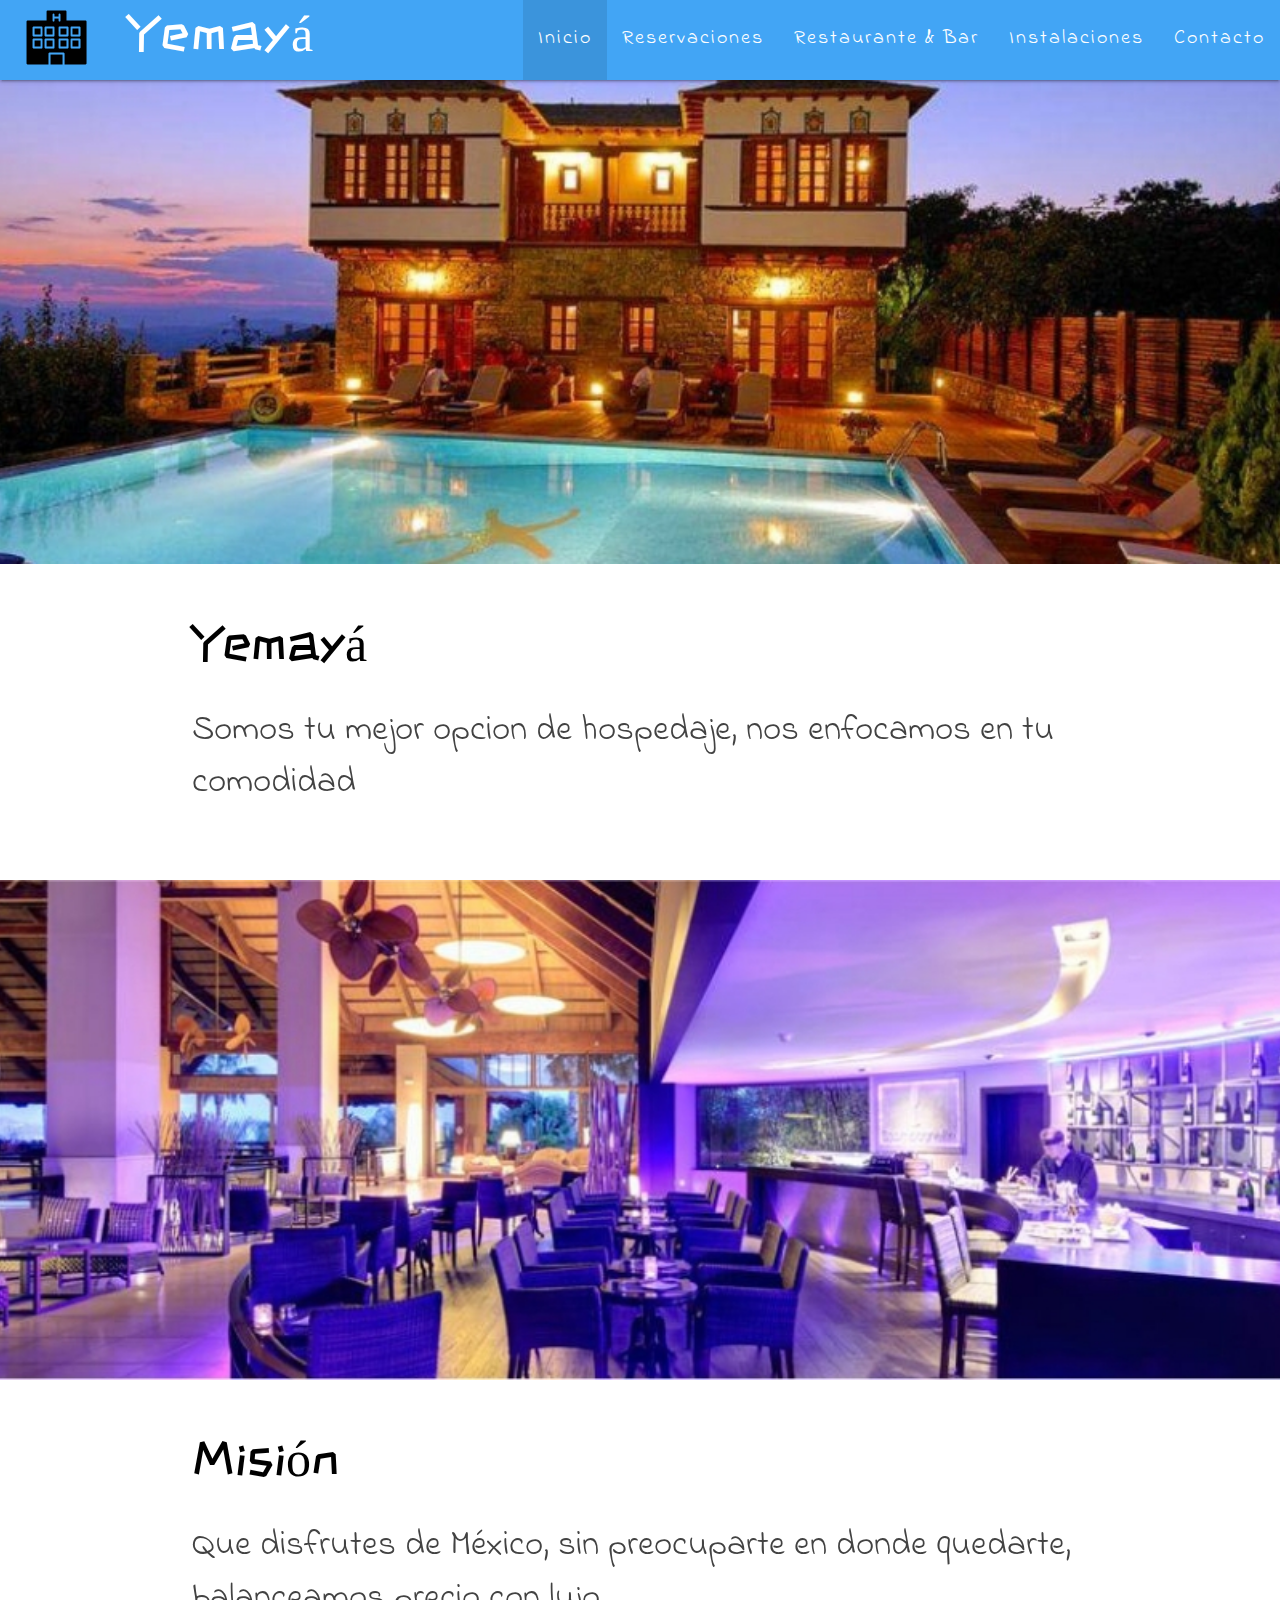
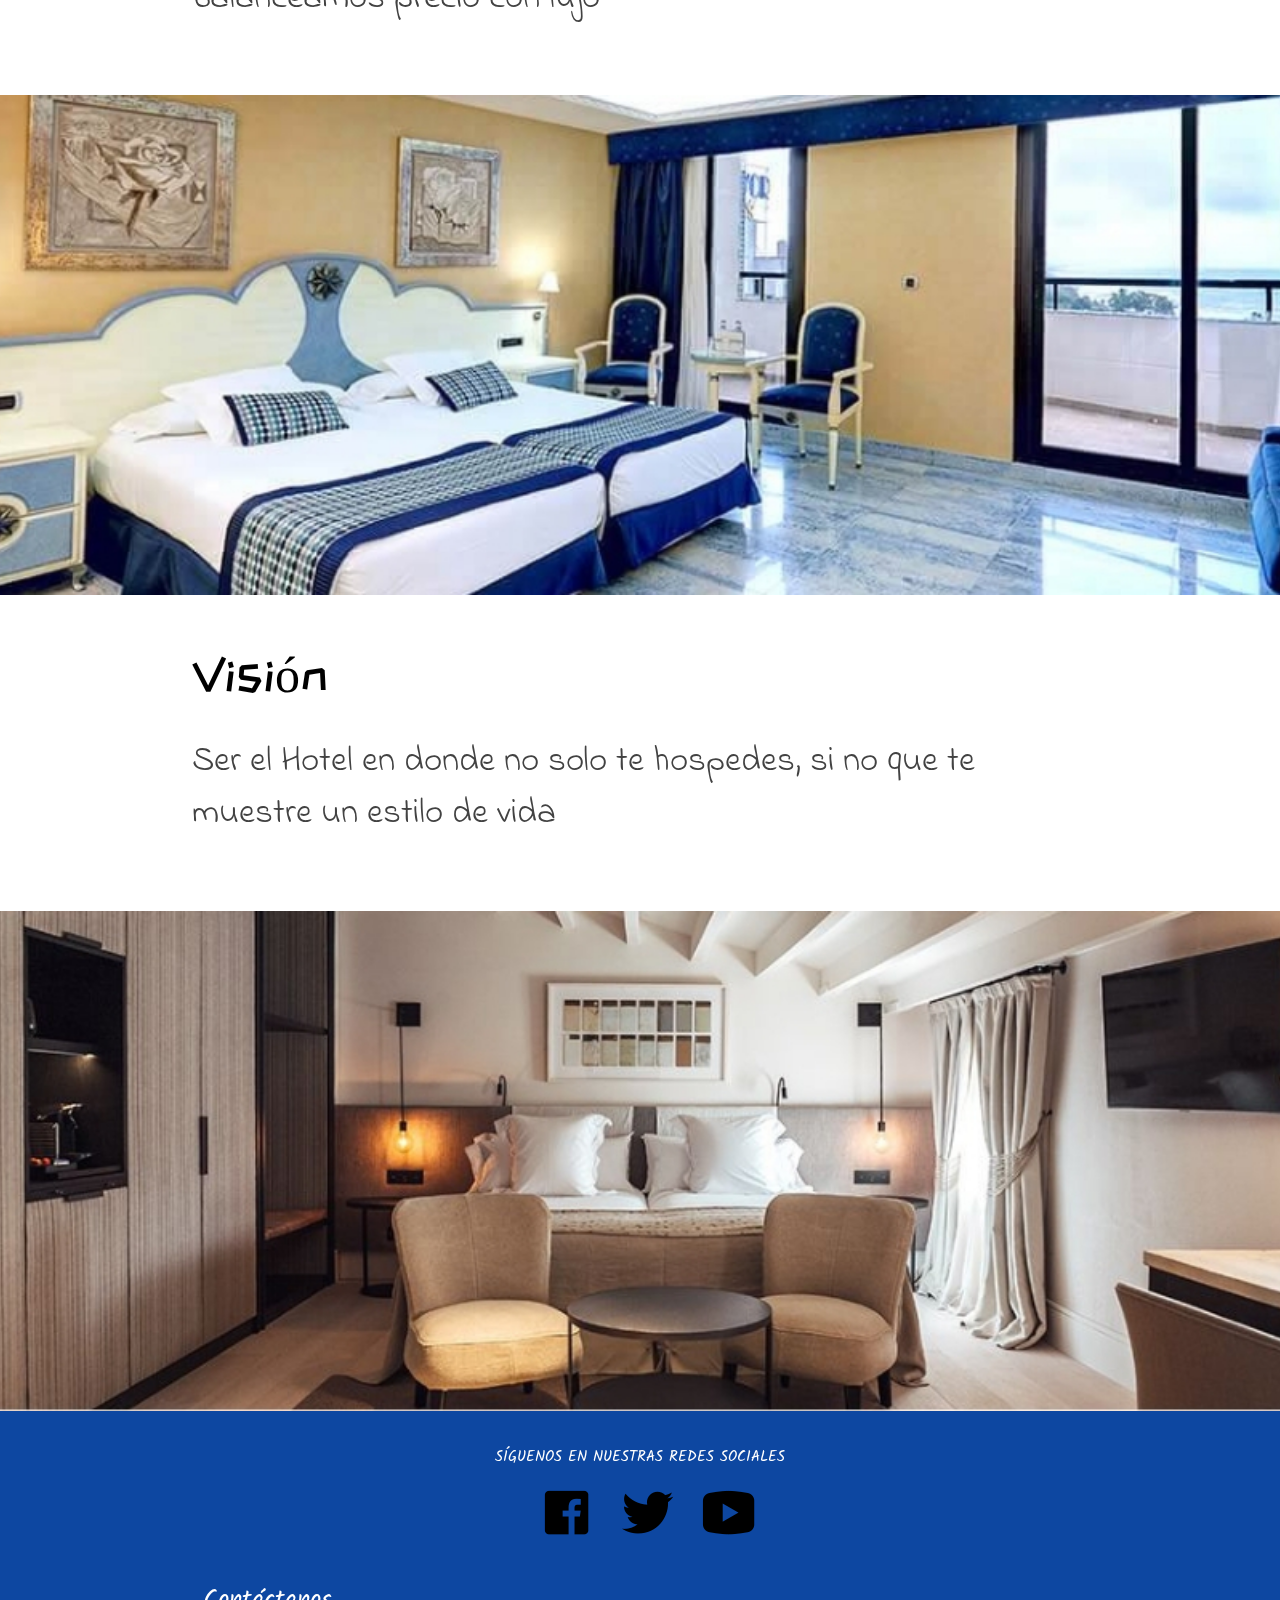
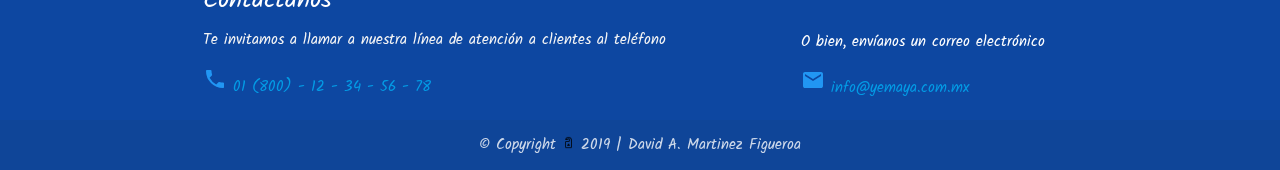
<file: index.html>
<!DOCTYPE html>
<html lang="es">
<head>
	<meta charset="UTF-8">
	<meta name="description" content="Yemayá no es solo un hotel, es la experiencia de visitar México y sus Mágicas calles, con la certeza de regresar a un lugar que puede ser llamado tu hogar, sientete como en casa, el equipo de Yemayá estamos para servirte">
	<title>Yemayá - Hotel - México - Vacaciones</title>
	<!-- Ponemos el icono -->
	<link rel="shortcut icon" type="img/ico" href="img/icons8-hotel-upgrade-512.png">
	<!--Import Google Icon Font-->
	<link href="https://fonts.googleapis.com/icon?family=Material+Icons" rel="stylesheet">
	<!--Import materialize.css-->
	<link type="text/css" rel="stylesheet" href="css/materialize.min.css"  media="screen,projection"/>
	<!--Let browser know website is optimized for mobile-->
	<meta name="viewport" content="width=device-width, initial-scale=1.0"/>
	<!-- Nuestras Fuentes: -->
	<link href="https://fonts.googleapis.com/css?family=Indie+Flower|Kalam|ZCOOL+KuaiLe" rel="stylesheet">
	<!-- Nuestros CSS: -->
	<link rel="stylesheet" href="css/style.css">
</head>
<body>

	<!--Barra de Navegacion-->
	<div class="navbar-fixed">
		<nav>
			<div class="nav-wrapper blue lighten-1">
				<a href="#!" class="brand-logo"><img class="logo_img" src="img/logo.png" alt="Logo"></a><span id="yemaya">Yemayá</span>
				<a href="#" data-target="mobile-demo" class="sidenav-trigger"><i class="material-icons">menu</i></a>
				<ul id="nav-mobile" class="right hide-on-med-and-down">
					<li class="active"><a href="index.html">Inicio</a></li>
					<li><a href="res.html">Reservaciones</a></li>
					<li><a href="bar.html">Restaurante & Bar</a></li>
					<li><a href="ins.html">Instalaciones</a></li>
					<li><a href="cont.html">Contacto</a></li>
				</ul>
			</div>
		</nav>
	</div>
	
	<!--Barra de Navegacion para moviles-->
	<ul class="sidenav" id="mobile-demo">
		<li><a href="index.html">Inicio</a></li>
		<li><a href="res.html">Reservaciones</a></li>
		<li><a href="bar.html">Restaurante & Bar</a></li>
		<li><a href="ins.html">Instalaciones</a></li>
		<li><a href="cont.html">Contacto</a></li>
	</ul>


	
	<main>
		<div class="parallax-container">
			<div class="parallax"><img src="img/hoteles_1.jpg"></div>
		</div>
		<div class="section white">
			<div class="row container">
				<h2 class="header kua">Yemayá</h2>
				<p class="grey-text text-darken-3 lighten-3 indie">Somos tu mejor opcion de hospedaje, nos enfocamos en tu comodidad</p>
			</div>
		</div>
		<div class="parallax-container">
			<div class="parallax"><img src="img/hoteles_2.jpg"></div>
		</div>
		<div class="section white">
			<div class="row container">
				<h2 class="header kua">Misión</h2>
				<p class="grey-text text-darken-3 lighten-3 indie">Que disfrutes de México, sin preocuparte en donde quedarte, balanceamos precio con lujo</p>
			</div>
		</div>
		<div class="parallax-container">
			<div class="parallax"><img src="img/hoteles_3.jpg"></div>
		</div>
		<div class="section white">
			<div class="row container">
				<h2 class="header kua">Visión</h2>
				<p class="grey-text text-darken-3 lighten-3 indie">Ser el Hotel en donde no solo te hospedes, si no que te muestre un estilo de vida </p>
			</div>
		</div>
		<div class="parallax-container">
			<div class="parallax"><img src="img/hoteles_4.jpg"></div>
		</div>


	</main>

	<!--Inicio del Footer-->
	<footer class="page-footer blue darken-4">
		<div class="container">
			<!-- Agregamos redes sociales -->
			<div class="row">
				<div class="col s12">
					<center><p>SÍGUENOS EN NUESTRAS REDES SOCIALES</p></center>
				</div>
				<!-- Ponemos imagenes centradas con link y target-->
				<div class="col s12">
					<center>
						<a href="http://facebook.com" target="_blank"><img class="foo_img" src="img/icons8-facebook-60.png" alt="Facebook"></a>
						<a href="http://twitter.com" target="_blank"><img class="foo_img" src="img/icons8-twitter-60.png" alt="Twitter"></a>
						<a href="http://youtube.com" target="_blank"><img class="foo_img" src="img/icons8-play-button-60.png" alt="YouTube"></a>
					</center>								
				</div>
			</div>
			<!-- Agregamos medios de contacto --> <!-- Agrego id:"contactos" solo para posicionamiento del botón flotante -->
			<div class="row" id="contactos">
				<!-- Teléfono (pongo clase blue-text al icono) ... Ponemos etiqueta <a> con href especial-->
					<div class="col l8 s12">
						<h5 class="white-text">Contáctanos</h5>
						<p class="grey-text text-lighten-4">Te invitamos a llamar a nuestra línea de atención a clientes al teléfono</p>
						<i class="material-icons blue-text">phone</i><a class="contacto" href="tel:01(800) 12345678"> 01 (800) - 12 - 34 - 56 - 78</a>
					</div>
					<!-- Correo (pongo clase blue-text al icono) ... Ponemos etiqueta <a> con href especial-->
						<div class="col l4 s12">
							<br><br>
							<p>O bien, envíanos un correo electrónico</p>
							<i class="material-icons blue-text">email</i> <a href="mailto:damf@ciencias.unam.mx" class="contacto">info@yemaya.com.mx</a>
						</div>
					</div>
				</div>
				<div class="footer-copyright">
					<div class="container">
						<!-- Insertamos LOGO en el FOOTER -->
						<center>© Copyright <img src="img/icons8-hotel-upgrade-512.png" alt="logo" height="13"> 2019 | David A. Martinez Figueroa</center>
					</div>
				</div>
			</footer>



		</body>


		<script type="text/javascript" src="js/jquery-3.3.1.min.js"></script> 
		<script type="text/javascript" src="js/materialize.min.js"></script>
		<script type="text/javascript" src="js/app.js"></script>
		<!-- Google Analytics -->
		<script>
			(function(i,s,o,g,r,a,m){i['GoogleAnalyticsObject']=r;i[r]=i[r]||function(){
				(i[r].q=i[r].q||[]).push(arguments)},i[r].l=1*new Date();a=s.createElement(o),
				m=s.getElementsByTagName(o)[0];a.async=1;a.src=g;m.parentNode.insertBefore(a,m)
			})(window,document,'script','https://www.google-analytics.com/analytics.js','ga');

			ga('create', 'UA-XXXXX-Y', 'auto');
			ga('send', 'pageview');
		</script>
		<!-- End Google Analytics -->

		</html>
</file>
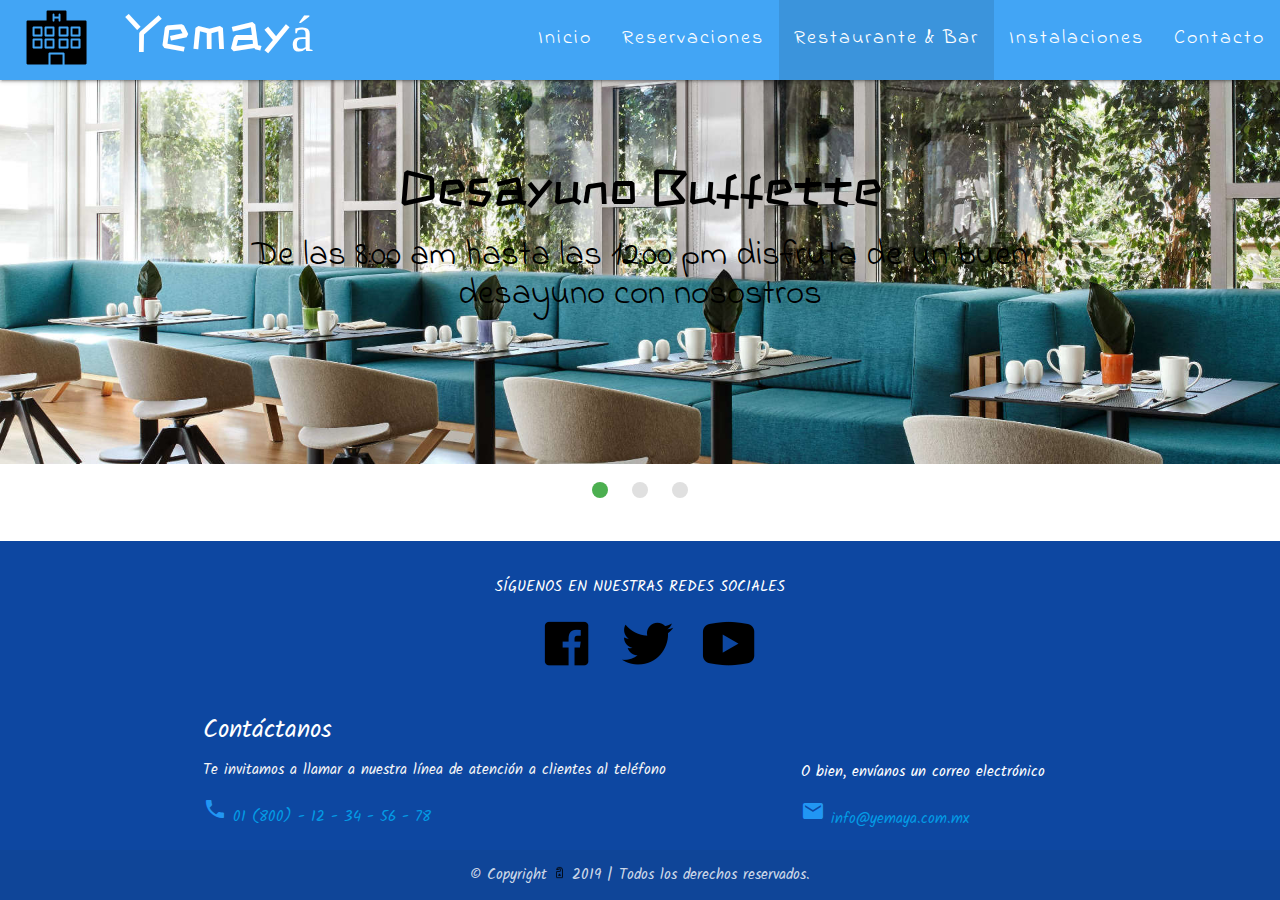
<file: bar.html>
<!DOCTYPE html>
<html lang="es">
<head>
	<meta charset="UTF-8">
	
	<title>Yemayá - Hotel - México - Vacaciones</title>
	<!-- Ponemos el icono -->
	<link rel="shortcut icon" type="img/ico" href="img/icons8-hotel-upgrade-512.png">
	<!--Import Google Icon Font-->
	<link href="https://fonts.googleapis.com/icon?family=Material+Icons" rel="stylesheet">
	<!--Import materialize.css-->
	<link type="text/css" rel="stylesheet" href="css/materialize.min.css"  media="screen,projection"/>
	<!--Let browser know website is optimized for mobile-->
	<meta name="viewport" content="width=device-width, initial-scale=1.0"/>
	<!-- Nuestras Fuentes: -->
	<link href="https://fonts.googleapis.com/css?family=Indie+Flower|Kalam|ZCOOL+KuaiLe" rel="stylesheet">
	<!-- Nuestros CSS: -->
	<link rel="stylesheet" href="css/style.css">
</head>
<body>

	<!--Barra de Navegacion-->
	<div class="navbar-fixed">
		<nav>
			<div class="nav-wrapper blue lighten-1">
				<a href="#!" class="brand-logo"><img class="logo_img" src="img/logo.png" alt="Logo"></a><span id="yemaya">Yemayá</span>
				<a href="#" data-target="mobile-demo" class="sidenav-trigger"><i class="material-icons">menu</i></a>
				<ul id="nav-mobile" class="right hide-on-med-and-down">
					<li><a href="index.html">Inicio</a></li>
					<li><a href="res.html">Reservaciones</a></li>
					<li class="active"><a href="bar.html">Restaurante & Bar</a></li>
					<li><a href="ins.html">Instalaciones</a></li>
					<li><a href="cont.html">Contacto</a></li>
				</ul>
			</div>
		</nav>
	</div>
	
	<!--Barra de Navegacion para moviles-->
	<ul class="sidenav" id="mobile-demo">
		<li><a href="index.html">Inicio</a></li>
		<li><a href="res.html">Reservaciones</a></li>
		<li><a href="bar.html">Restaurante & Bar</a></li>
		<li><a href="ins.html">Instalaciones</a></li>
		<li><a href="cont.html">Contacto</a></li>
	</ul>


	
	<main>

		<div class="slider">
			<ul class="slides">
				<li>
					<img src="img/hoteles_10.jpg" alt="Promociones"> <!-- 1)Promociones -->
					<div class="caption center-align">
						<h2 class="kua">Desayuno Buffette</h2 >
						<h4 class="indie">De las 8:00 am hasta las 12:00 pm disfruta de un buen desayuno con nosostros</h4>
					</div>
				</li>
				<li>
					<img src="img/hoteles_11.jpg" alt="bar"> <!-- 2) Ropa -->
					<div class="caption right-align">
						<h2 class="kua">Cocteleria y Bar</h2>
						<h4 class="indie">Barra Libre de las 11:00 pm hasta las 1:00 am</h4>
					</div>
				</li>
				<li>
					<img src="img/hoteles_12.jpg" alt="restaurante"> <!-- 3) Verduras -->
					<div class="caption left-align">
						<h2 class="kua">Barra de Postres</h2>
						<h4 class="indie">Disfruta de nuestra fina reposrteria todos los días</h4>
					</div>
				</li>
			</ul>
		</div>
	</main>

	<!--Inicio del Footer-->
	<footer class="page-footer blue darken-4">
		<div class="container">
			<!-- Agregamos redes sociales -->
			<div class="row">
				<div class="col s12">
					<center><p>SÍGUENOS EN NUESTRAS REDES SOCIALES</p></center>
				</div>
				<!-- Ponemos imagenes centradas con link y target-->
				<div class="col s12">
					<center>
						<a href="http://facebook.com" target="_blank"><img class="foo_img" src="img/icons8-facebook-60.png" alt="Facebook"></a>
						<a href="http://twitter.com" target="_blank"><img class="foo_img" src="img/icons8-twitter-60.png" alt="Twitter"></a>
						<a href="http://youtube.com" target="_blank"><img class="foo_img" src="img/icons8-play-button-60.png" alt="YouTube"></a>
					</center>								
				</div>
			</div>
			<!-- Agregamos medios de contacto --> <!-- Agrego id:"contactos" solo para posicionamiento del botón flotante -->
			<div class="row" id="contactos">
				<!-- Teléfono (pongo clase blue-text al icono) ... Ponemos etiqueta <a> con href especial-->
					<div class="col l8 s12">
						<h5 class="white-text">Contáctanos</h5>
						<p class="grey-text text-lighten-4">Te invitamos a llamar a nuestra línea de atención a clientes al teléfono</p>
						<i class="material-icons blue-text">phone</i><a class="contacto" href="tel:01(800) 12345678"> 01 (800) - 12 - 34 - 56 - 78</a>
					</div>
					<!-- Correo (pongo clase blue-text al icono) ... Ponemos etiqueta <a> con href especial-->
						<div class="col l4 s12">
							<br><br>
							<p>O bien, envíanos un correo electrónico</p>
							<i class="material-icons blue-text">email</i> <a href="mailto:damf@ciencias.unam.mx" class="contacto">info@yemaya.com.mx</a>
						</div>
					</div>
				</div>
				<div class="footer-copyright">
					<div class="container">
						<!-- Insertamos LOGO en el FOOTER -->
						<center>© Copyright <img src="img/icons8-hotel-upgrade-512.png" alt="logo" height="13"> 2019 | Todos los derechos reservados.</center>
					</div>
				</div>
			</footer>



		</body>


		<script type="text/javascript" src="js/jquery-3.3.1.min.js"></script> 
		<script type="text/javascript" src="js/materialize.min.js"></script>
		<script type="text/javascript" src="js/app.js"></script>
		

		</html>
</file>
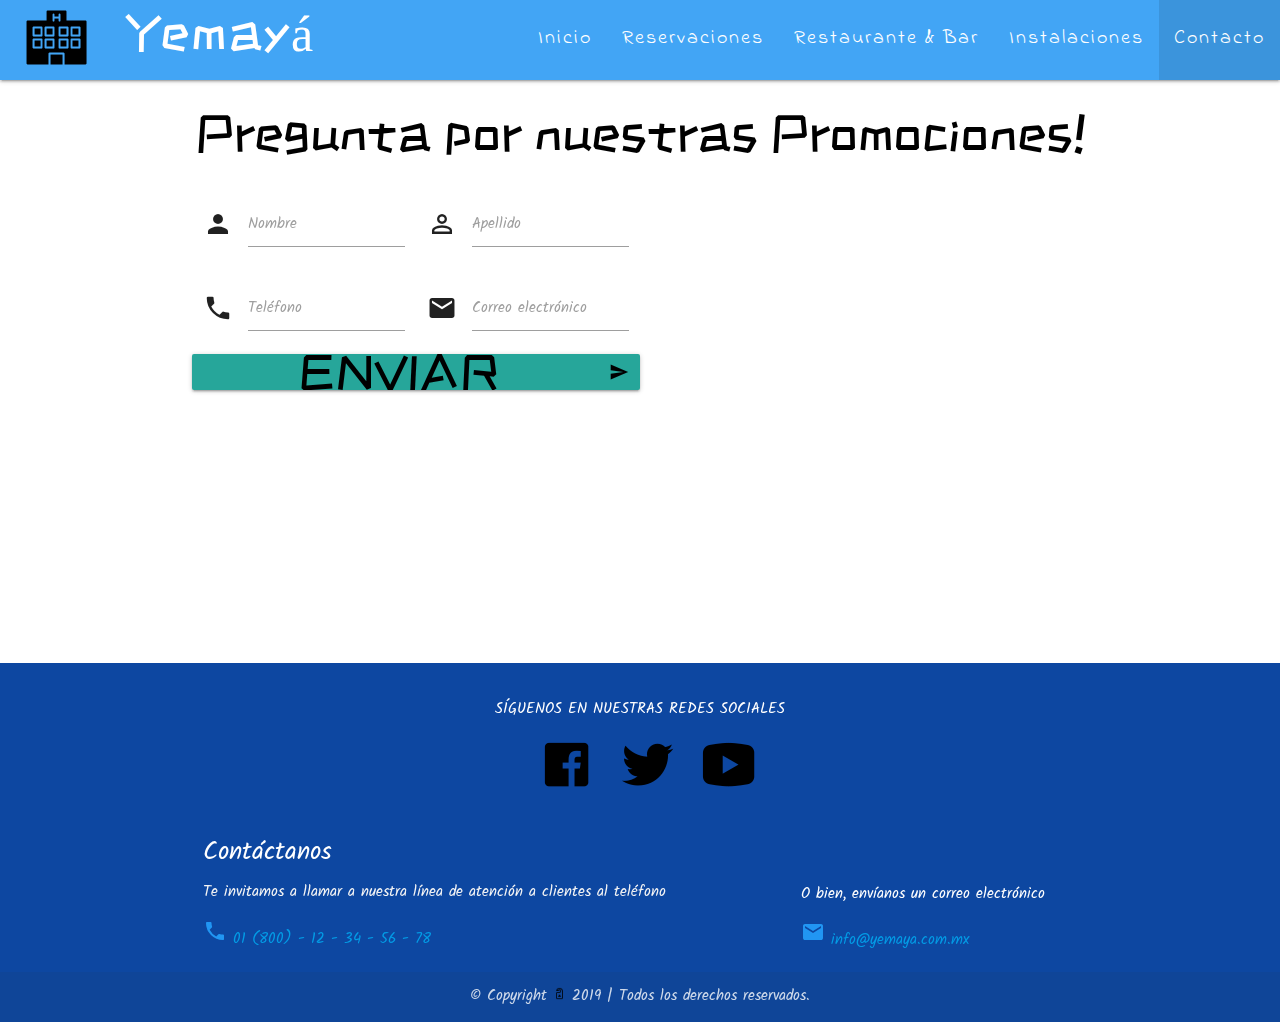
<file: cont.html>
<!DOCTYPE html>
<html lang="es">
<head>
	<meta charset="UTF-8">
	
	<title>Yemayá - Hotel - México - Vacaciones</title>
	<!-- Ponemos el icono -->
	<link rel="shortcut icon" type="img/ico" href="img/icons8-hotel-upgrade-512.png">
	<!--Import Google Icon Font-->
	<link href="https://fonts.googleapis.com/icon?family=Material+Icons" rel="stylesheet">
	<!--Import materialize.css-->
	<link type="text/css" rel="stylesheet" href="css/materialize.min.css"  media="screen,projection"/>
	<!--Let browser know website is optimized for mobile-->
	<meta name="viewport" content="width=device-width, initial-scale=1.0"/>
	<!-- Nuestras Fuentes: -->
	<link href="https://fonts.googleapis.com/css?family=Indie+Flower|Kalam|ZCOOL+KuaiLe" rel="stylesheet">
	<!-- Nuestros CSS: -->
	<link rel="stylesheet" href="css/style.css">
</head>
<body>

	<!--Barra de Navegacion-->
	<div class="navbar-fixed">
		<nav>
			<div class="nav-wrapper blue lighten-1">
				<a href="#!" class="brand-logo"><img class="logo_img" src="img/logo.png" alt="Logo"></a><span id="yemaya">Yemayá</span>
				<a href="#" data-target="mobile-demo" class="sidenav-trigger"><i class="material-icons">menu</i></a>
				<ul id="nav-mobile" class="right hide-on-med-and-down">
					<li><a href="index.html">Inicio</a></li>
					<li><a href="res.html">Reservaciones</a></li>
					<li><a href="bar.html">Restaurante & Bar</a></li>
					<li><a href="ins.html">Instalaciones</a></li>
					<li class="active"><a href="cont.html">Contacto</a></li>
				</ul>
			</div>
		</nav>
	</div>
	
	<!--Barra de Navegacion para moviles-->
	<ul class="sidenav" id="mobile-demo">
		<li><a href="index.html">Inicio</a></li>
		<li><a href="res.html">Reservaciones</a></li>
		<li><a href="bar.html">Restaurante & Bar</a></li>
		<li><a href="ins.html">Instalaciones</a></li>
		<li><a href="cont.html">Contacto</a></li>
	</ul>


	
	<main>
		<div class="container">

			<h1 class="center-align kua">Pregunta por nuestras Promociones!</h1>

			<div class="row">

				<!-- Inicia FORMULARIO: Icon Prefixes -->
				<form class="col s12 l6">

					<div class="row">

						<!-- Input NOMBRE (cambiar INPUT TYPE)-->
						<div class="input-field col s12 l6">
							<i class="material-icons prefix">person</i>
							<input id="nombre" type="text" class="validate">
							<label for="nombre" class="kalam">Nombre</label>
						</div>

						<!-- Input APELLIDO (cambiar INPUT TYPE) -->
						<div class="input-field col s12 l6">
							<i class="material-icons prefix">person_outline</i>
							<input id="apellido" type="text" class="validate">
							<label for="apellido" class="kalam">Apellido</label>
						</div>

						<!-- Input TELÉFONO (cambiar INPUT TYPE) -->
						<div class="input-field col s12 l6">
							<i class="material-icons prefix">phone</i>
							<input id="telefono" type="tel" class="validate">
							<label for="telefono" class="kalam">Teléfono</label>
						</div>

						<!-- Input CORREO (cambiar INPUT TYPE) -->
						<div class="input-field col s12 l6">
							<i class="material-icons prefix">email</i>
							<input id="correo" type="email" class="validate">
							<label for="correo" class="kalam">Correo electrónico</label>
						</div>

						

						<!-- Submit BUTTON (poner clase COL)-->
						<button class="btn waves-effect waves-light col s12 kua" type="submit" name="action">Enviar
							<i class="material-icons right ">send</i>
						</button>

					</div>

				</form>
				<!-- Termina FORMULARIO -->

				<div class="col s12 l6">
					
					<!-- Inicia MAPA -->
					<iframe src="https://www.google.com/maps/embed?pb=!1m18!1m12!1m3!1d3762.4779671712026!2d-99.15586028561782!3d19.434948845642836!2m3!1f0!2f0!3f0!3m2!1i1024!2i768!4f13.1!3m3!1m2!1s0x85d1fd790def1329%3A0xf7900bcc980d1bec!2sHotel+Casa+Blanca!5e0!3m2!1ses!2smx!4v1549236263674" width="600" height="450" frameborder="0" style="border:0" allowfullscreen></iframe>
					<!-- Termina MAPA -->

				</div>

			</div>

		</div>
	</main>

	<!--Inicio del Footer-->
	<footer class="page-footer blue darken-4">
		<div class="container">
			<!-- Agregamos redes sociales -->
			<div class="row">
				<div class="col s12">
					<center><p>SÍGUENOS EN NUESTRAS REDES SOCIALES</p></center>
				</div>
				<!-- Ponemos imagenes centradas con link y target-->
				<div class="col s12">
					<center>
						<a href="http://facebook.com" target="_blank"><img class="foo_img" src="img/icons8-facebook-60.png" alt="Facebook"></a>
						<a href="http://twitter.com" target="_blank"><img class="foo_img" src="img/icons8-twitter-60.png" alt="Twitter"></a>
						<a href="http://youtube.com" target="_blank"><img class="foo_img" src="img/icons8-play-button-60.png" alt="YouTube"></a>
					</center>								
				</div>
			</div>
			<!-- Agregamos medios de contacto --> <!-- Agrego id:"contactos" solo para posicionamiento del botón flotante -->
			<div class="row" id="contactos">
				<!-- Teléfono (pongo clase blue-text al icono) ... Ponemos etiqueta <a> con href especial-->
					<div class="col l8 s12">
						<h5 class="white-text">Contáctanos</h5>
						<p class="grey-text text-lighten-4">Te invitamos a llamar a nuestra línea de atención a clientes al teléfono</p>
						<i class="material-icons blue-text">phone</i><a class="contacto" href="tel:01(800) 12345678"> 01 (800) - 12 - 34 - 56 - 78</a>
					</div>
					<!-- Correo (pongo clase blue-text al icono) ... Ponemos etiqueta <a> con href especial-->
						<div class="col l4 s12">
							<br><br>
							<p>O bien, envíanos un correo electrónico</p>
							<i class="material-icons blue-text">email</i> <a href="mailto:damf@ciencias.unam.mx" class="contacto">info@yemaya.com.mx</a>
						</div>
					</div>
				</div>
				<div class="footer-copyright">
					<div class="container">
						<!-- Insertamos LOGO en el FOOTER -->
						<center>© Copyright <img src="img/icons8-hotel-upgrade-512.png" alt="logo" height="13"> 2019 | Todos los derechos reservados.</center>
					</div>
				</div>
			</footer>



		</body>


		<script type="text/javascript" src="js/jquery-3.3.1.min.js"></script> 
		<script type="text/javascript" src="js/materialize.min.js"></script>
		<script type="text/javascript" src="js/app.js"></script>
		

		</html>
</file>
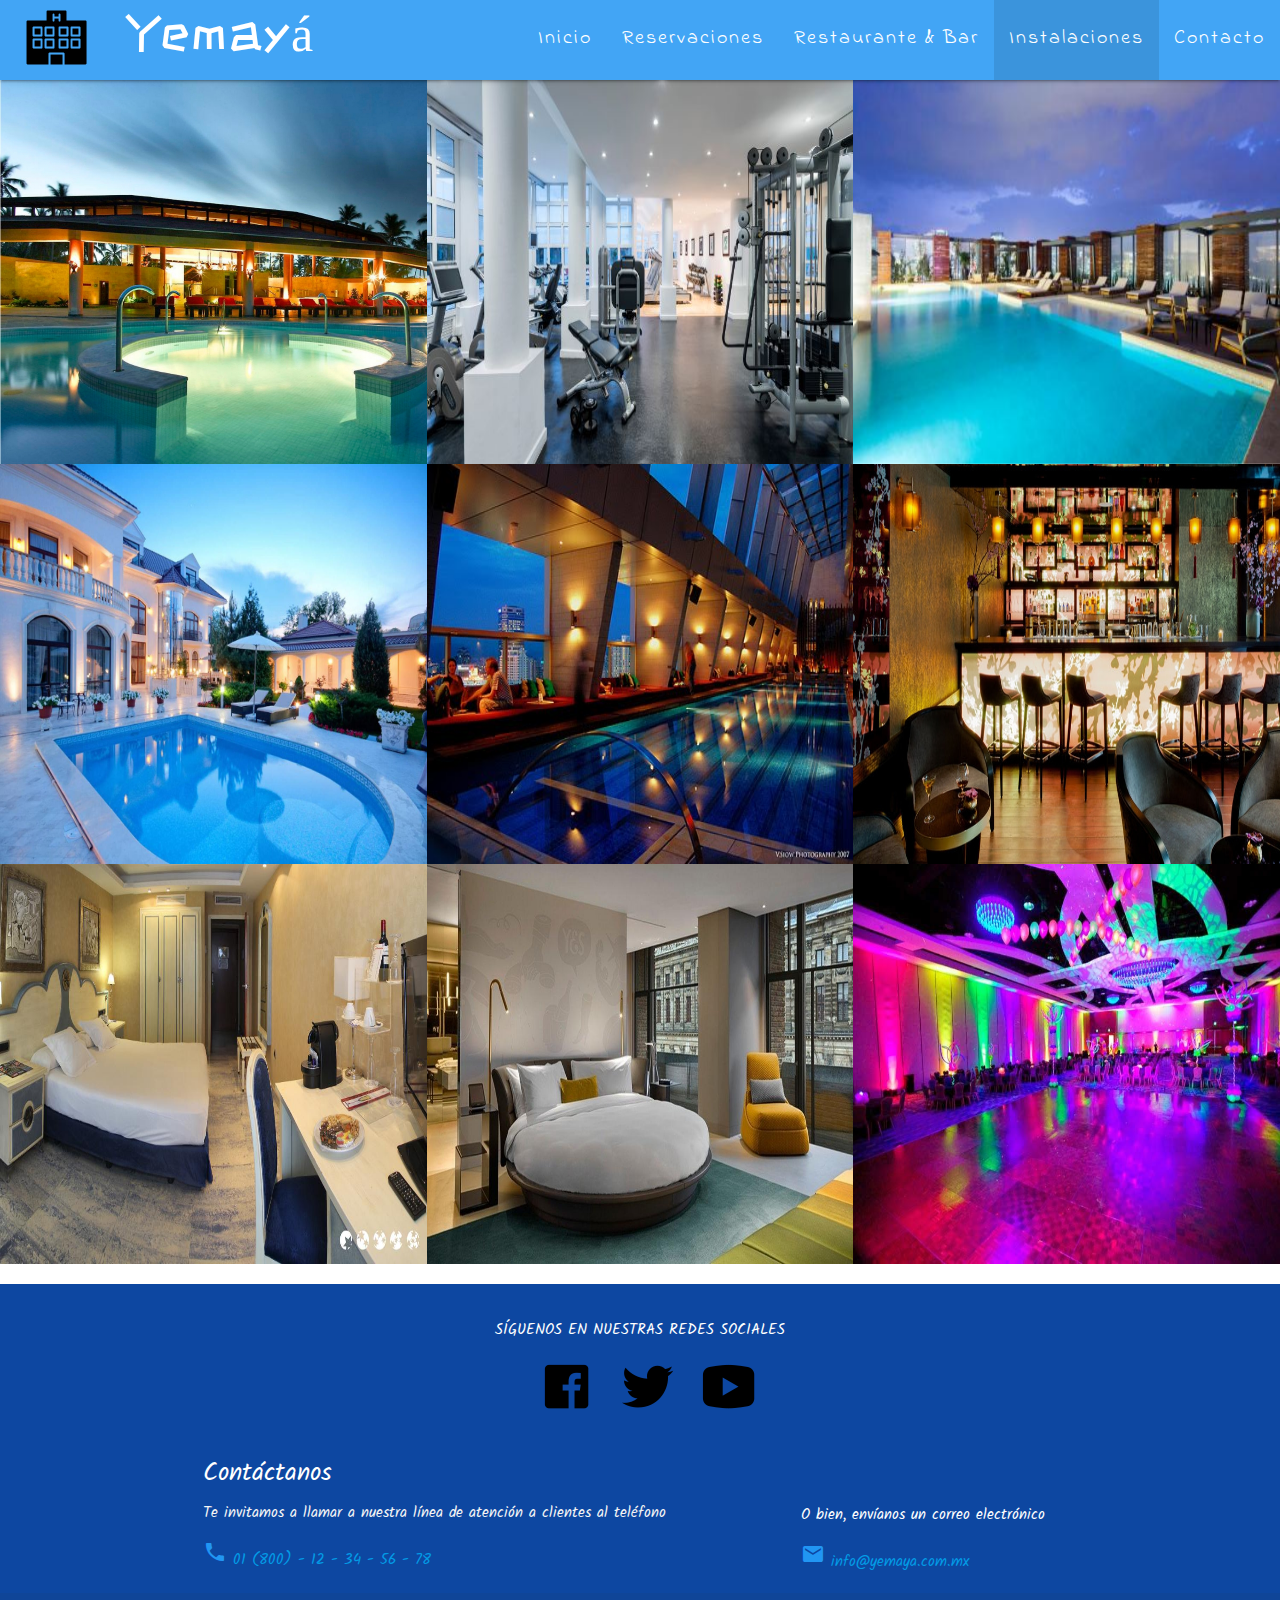
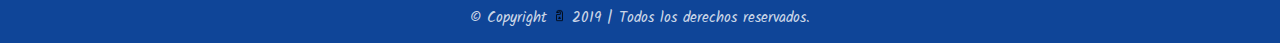
<file: ins.html>
<!DOCTYPE html>
<html lang="es">
<head>
	<meta charset="UTF-8">
	
	<title>Yemayá - Hotel - México - Vacaciones</title>
	<!-- Ponemos el icono -->
	<link rel="shortcut icon" type="img/ico" href="img/icons8-hotel-upgrade-512.png">
	<!--Import Google Icon Font-->
	<link href="https://fonts.googleapis.com/icon?family=Material+Icons" rel="stylesheet">
	<!--Import materialize.css-->
	<link type="text/css" rel="stylesheet" href="css/materialize.min.css"  media="screen,projection"/>
	<!--Let browser know website is optimized for mobile-->
	<meta name="viewport" content="width=device-width, initial-scale=1.0"/>
	<!-- Nuestras Fuentes: -->
	<link href="https://fonts.googleapis.com/css?family=Indie+Flower|Kalam|ZCOOL+KuaiLe" rel="stylesheet">
	<!-- Nuestros CSS: -->
	<link rel="stylesheet" href="css/style.css">
</head>
<body>

	<!--Barra de Navegacion-->
	<div class="navbar-fixed">
		<nav>
			<div class="nav-wrapper blue lighten-1">
				<a href="#!" class="brand-logo"><img class="logo_img" src="img/logo.png" alt="Logo"></a><span id="yemaya">Yemayá</span>
				<a href="#" data-target="mobile-demo" class="sidenav-trigger"><i class="material-icons">menu</i></a>
				<ul id="nav-mobile" class="right hide-on-med-and-down">
					<li><a href="index.html">Inicio</a></li>
					<li><a href="res.html">Reservaciones</a></li>
					<li><a href="bar.html">Restaurante & Bar</a></li>
					<li class="active"><a href="ins.html">Instalaciones</a></li>
					<li><a href="cont.html">Contacto</a></li>
				</ul>
			</div>
		</nav>
	</div>
	
	<!--Barra de Navegacion para moviles-->
	<ul class="sidenav" id="mobile-demo">
		<li><a href="index.html">Inicio</a></li>
		<li><a href="res.html">Reservaciones</a></li>
		<li><a href="bar.html">Restaurante & Bar</a></li>
		<li><a href="ins.html">Instalaciones</a></li>
		<li><a href="cont.html">Contacto</a></li>
	</ul>


	
	<main>
		<div class="row">
			<div class="col s12 m6 l4 mosaico">
				<img class="mosaico_img materialboxed" src="img/hotel.jpg" alt="Ella">
			</div>
			<div class="col s12 m6 l4 mosaico">
				<img class="mosaico_img materialboxed" src="img/ins_1.jpg" alt="Zapatos">
			</div>
			<div class="col s12 m6 l4 mosaico">
				<img class="mosaico_img materialboxed" src="img/ins_2.jpg" alt="Bebés y Niños">
			</div>
			<div class="col s12 m6 l4 mosaico">
				<img class="mosaico_img materialboxed" src="img/ins_3.jpg" alt="Deportes">
			</div>
			<div class="col s12 m6 l4 mosaico">
				<img class="mosaico_img materialboxed" src="img/ins_4.jpg" alt="Laptops">
			</div>
			<div class="col s12 m6 l4 mosaico">
				<img class="mosaico_img materialboxed" src="img/ins_5.jpg" alt="Relojes y Lentes">
			</div>
			<div class="col s12 m6 l4 mosaico">
				<img class="mosaico_img materialboxed" src="img/ins_6.jpg" alt="Deportes">
			</div>
			<div class="col s12 m6 l4 mosaico">
				<img class="mosaico_img materialboxed" src="img/ins_8.jpg" alt="Laptops">
			</div>
			<div class="col s12 m6 l4 mosaico">
				<img class="mosaico_img materialboxed" src="img/ins_7.jpg" alt="Relojes y Lentes">
			</div>
		</div>
	</main>

	<!--Inicio del Footer-->
	<footer class="page-footer blue darken-4">
		<div class="container">
			<!-- Agregamos redes sociales -->
			<div class="row">
				<div class="col s12">
					<center><p>SÍGUENOS EN NUESTRAS REDES SOCIALES</p></center>
				</div>
				<!-- Ponemos imagenes centradas con link y target-->
				<div class="col s12">
					<center>
						<a href="http://facebook.com" target="_blank"><img class="foo_img" src="img/icons8-facebook-60.png" alt="Facebook"></a>
						<a href="http://twitter.com" target="_blank"><img class="foo_img" src="img/icons8-twitter-60.png" alt="Twitter"></a>
						<a href="http://youtube.com" target="_blank"><img class="foo_img" src="img/icons8-play-button-60.png" alt="YouTube"></a>
					</center>								
				</div>
			</div>
			<!-- Agregamos medios de contacto --> <!-- Agrego id:"contactos" solo para posicionamiento del botón flotante -->
			<div class="row" id="contactos">
				<!-- Teléfono (pongo clase blue-text al icono) ... Ponemos etiqueta <a> con href especial-->
					<div class="col l8 s12">
						<h5 class="white-text">Contáctanos</h5>
						<p class="grey-text text-lighten-4">Te invitamos a llamar a nuestra línea de atención a clientes al teléfono</p>
						<i class="material-icons blue-text">phone</i><a class="contacto" href="tel:01(800) 12345678"> 01 (800) - 12 - 34 - 56 - 78</a>
					</div>
					<!-- Correo (pongo clase blue-text al icono) ... Ponemos etiqueta <a> con href especial-->
						<div class="col l4 s12">
							<br><br>
							<p>O bien, envíanos un correo electrónico</p>
							<i class="material-icons blue-text">email</i> <a href="mailto:damf@ciencias.unam.mx" class="contacto">info@yemaya.com.mx</a>
						</div>
					</div>
				</div>
				<div class="footer-copyright">
					<div class="container">
						<!-- Insertamos LOGO en el FOOTER -->
						<center>© Copyright <img src="img/icons8-hotel-upgrade-512.png" alt="logo" height="13"> 2019 | Todos los derechos reservados.</center>
					</div>
				</div>
			</footer>



		</body>


		<script type="text/javascript" src="js/jquery-3.3.1.min.js"></script> 
		<script type="text/javascript" src="js/materialize.min.js"></script>
		<script type="text/javascript" src="js/app.js"></script>
		

		</html>
</file>
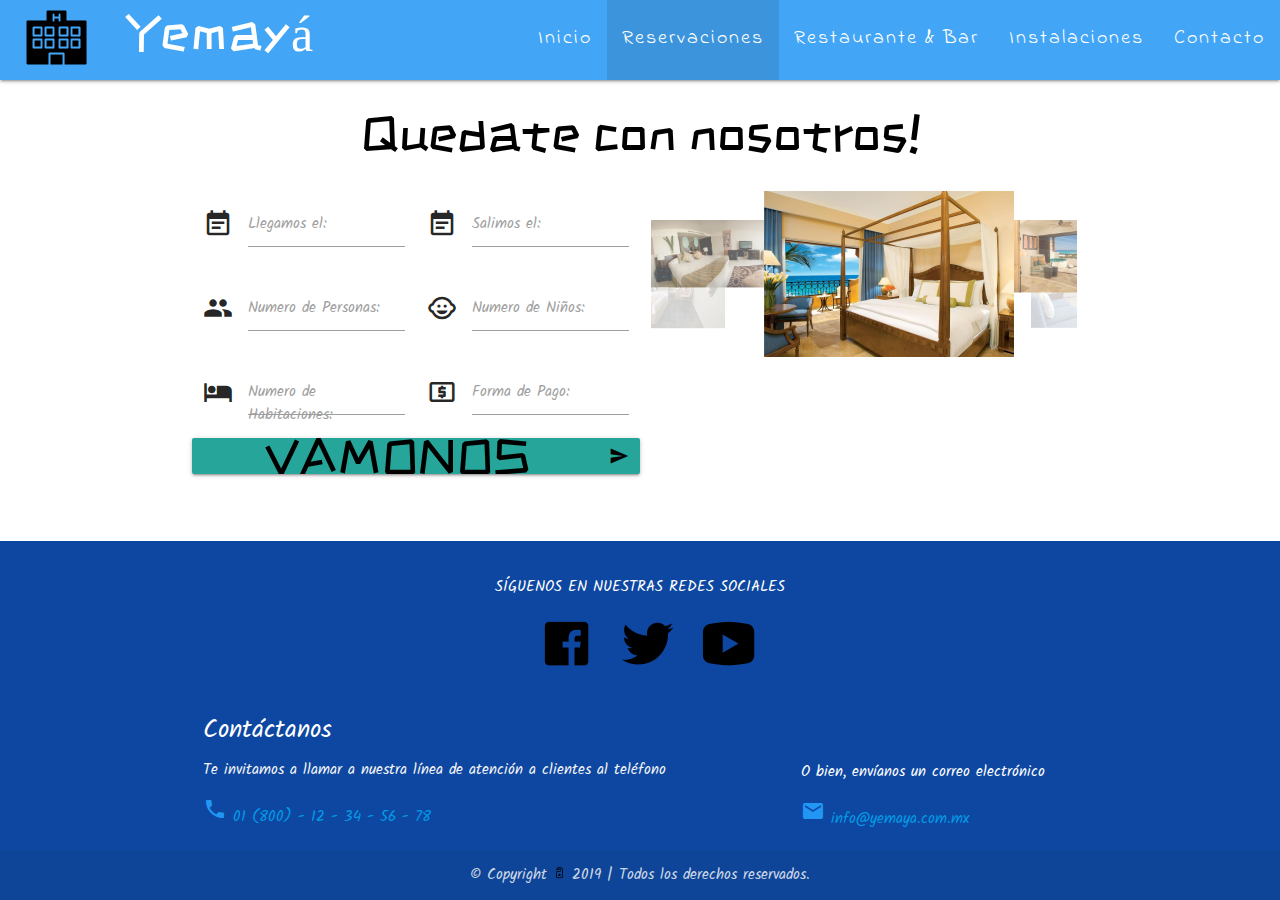
<file: res.html>
<!DOCTYPE html>
<html lang="es">
<head>
	<meta charset="UTF-8">
	
	<title>Yemayá - Hotel - México - Vacaciones</title>
	<!-- Ponemos el icono -->
	<link rel="shortcut icon" type="img/ico" href="img/icons8-hotel-upgrade-512.png">
	<!--Import Google Icon Font-->
	<link href="https://fonts.googleapis.com/icon?family=Material+Icons" rel="stylesheet">
	<!--Import materialize.css-->
	<link type="text/css" rel="stylesheet" href="css/materialize.min.css"  media="screen,projection"/>
	<!--Let browser know website is optimized for mobile-->
	<meta name="viewport" content="width=device-width, initial-scale=1.0"/>
	<!-- Nuestras Fuentes: -->
	<link href="https://fonts.googleapis.com/css?family=Indie+Flower|Kalam|ZCOOL+KuaiLe" rel="stylesheet">
	<!-- Nuestros CSS: -->
	<link rel="stylesheet" href="css/style.css">
</head>
<body>

	<!--Barra de Navegacion-->
	<div class="navbar-fixed">
		<nav>
			<div class="nav-wrapper blue lighten-1">
				<a href="#!" class="brand-logo"><img class="logo_img" src="img/logo.png" alt="Logo"></a><span id="yemaya">Yemayá</span>
				<a href="#" data-target="mobile-demo" class="sidenav-trigger"><i class="material-icons">menu</i></a>
				<ul id="nav-mobile" class="right hide-on-med-and-down">
					<li><a href="index.html">Inicio</a></li>
					<li class="active"><a href="res.html">Reservaciones</a></li>
					<li><a href="bar.html">Restaurante & Bar</a></li>
					<li><a href="ins.html">Instalaciones</a></li>
					<li><a href="cont.html">Contacto</a></li>
				</ul>
			</div>
		</nav>
	</div>
	
	<!--Barra de Navegacion para moviles-->
	<ul class="sidenav" id="mobile-demo">
		<li><a href="index.html">Inicio</a></li>
		<li><a href="res.html">Reservaciones</a></li>
		<li><a href="bar.html">Restaurante & Bar</a></li>
		<li><a href="ins.html">Instalaciones</a></li>
		<li><a href="cont.html">Contacto</a></li>
	</ul>


	
	<main>
		<div class="container">

			<h1 class="center-align kua">Quedate con nosotros!</h1>

			<div class="row">

				<!-- Inicia FORMULARIO: Icon Prefixes -->
				<form class="col s12 l6">

					<div class="row">

						<!-- Input Entrada al Hotel -->
						<div class="input-field col s12 l6">
							<i class="material-icons prefix">event_note</i>
							<input id="entrada" type="text" class="datepicker">
							<label for="entrada" class="kalam">Llegamos el:</label>
						</div>

						<!-- Input Salida del Hotel  -->
						<div class="input-field col s12 l6">
							<i class="material-icons prefix">event_note</i>
							<input id="salida" type="text" class="datepicker">
							<label for="salida" class="kalam">Salimos el:</label>
						</div>

						<!-- Input Personas (cambiar INPUT TYPE) -->
						<div class="input-field col s12 l6">
							<i class="material-icons prefix">group</i>
							<input id="personas" type="number" class="validate">
							<label for="personas" class="kalam">Numero de Personas:</label>
						</div>

						<!-- Input Niños (cambiar INPUT TYPE) -->
						<div class="input-field col s12 l6">
							<i class="material-icons prefix">child_care</i>
							<input id="ninos" type="number" class="validate">
							<label for="ninos" class="kalam">Numero de Niños:</label>
						</div>

						<!-- Input habitaciones (cambiar INPUT TYPE) -->
						<div class="input-field col s12 l6">
							<i class="material-icons prefix">hotel</i>
							<input type="number" id="habitaciones" class="validate">
							<label for="habitaciones" class="kalam">Numero de Habitaciones:</label>
						</div>

						<!-- Input formas de pago (cambiar INPUT TYPE) -->
						<div class="input-field col s12 l6">
							<i class="material-icons prefix">local_atm</i>
							<input type="text" id="pago" class="autocomplete">
							<label for="pago" class="kalam">Forma de Pago:</label>
						</div>

						<!-- Submit BUTTON (poner clase COL)-->
						<button class="btn waves-effect waves-light col s12 kua" type="submit" name="action">Vamonos
							<i class="material-icons right">send</i>
						</button>

					</div>

				</form>
				<!-- Termina FORMULARIO -->

				<div class="col s12 l6">
					
					<!-- Inicia Carrusel -->
					<div class="carousel">
						<a class="carousel-item" href="#one!"><img src="img/hoteles_5.jpg"></a>
						<a class="carousel-item" href="#two!"><img src="img/hoteles_6.jpg"></a>
						<a class="carousel-item" href="#three!"><img src="img/hoteles_7.jpg"></a>
						<a class="carousel-item" href="#four!"><img src="img/hoteles_8.jpg"></a>
						<a class="carousel-item" href="#five!"><img src="img/hoteles_9.jpg"></a>
					</div>
					<!-- Termina Carrusel-->

				</div>

			</div>

		</div>



	</main>

	<!--Inicio del Footer-->
	<footer class="page-footer blue darken-4">
		<div class="container">
			<!-- Agregamos redes sociales -->
			<div class="row">
				<div class="col s12">
					<center><p>SÍGUENOS EN NUESTRAS REDES SOCIALES</p></center>
				</div>
				<!-- Ponemos imagenes centradas con link y target-->
				<div class="col s12">
					<center>
						<a href="http://facebook.com" target="_blank"><img class="foo_img" src="img/icons8-facebook-60.png" alt="Facebook"></a>
						<a href="http://twitter.com" target="_blank"><img class="foo_img" src="img/icons8-twitter-60.png" alt="Twitter"></a>
						<a href="http://youtube.com" target="_blank"><img class="foo_img" src="img/icons8-play-button-60.png" alt="YouTube"></a>
					</center>								
				</div>
			</div>
			<!-- Agregamos medios de contacto --> <!-- Agrego id:"contactos" solo para posicionamiento del botón flotante -->
			<div class="row" id="contactos">
				<!-- Teléfono (pongo clase blue-text al icono) ... Ponemos etiqueta <a> con href especial-->
					<div class="col l8 s12">
						<h5 class="white-text">Contáctanos</h5>
						<p class="grey-text text-lighten-4">Te invitamos a llamar a nuestra línea de atención a clientes al teléfono</p>
						<i class="material-icons blue-text">phone</i><a class="contacto" href="tel:01(800) 12345678"> 01 (800) - 12 - 34 - 56 - 78</a>
					</div>
					<!-- Correo (pongo clase blue-text al icono) ... Ponemos etiqueta <a> con href especial-->
						<div class="col l4 s12">
							<br><br>
							<p>O bien, envíanos un correo electrónico</p>
							<i class="material-icons blue-text">email</i> <a href="mailto:damf@ciencias.unam.mx" class="contacto">info@yemaya.com.mx</a>
						</div>
					</div>
				</div>
				<div class="footer-copyright">
					<div class="container">
						<!-- Insertamos LOGO en el FOOTER -->
						<center>© Copyright <img src="img/icons8-hotel-upgrade-512.png" alt="logo" height="13"> 2019 | Todos los derechos reservados.</center>
					</div>
				</div>
			</footer>



		</body>


		<script type="text/javascript" src="js/jquery-3.3.1.min.js"></script> 
		<script type="text/javascript" src="js/materialize.min.js"></script>
		<script type="text/javascript" src="js/app.js"></script>
		

		</html>
</file>
<file: css/style.css>
/*Inicia Sticky Footer*/
body {
    display: flex;
    min-height: 100vh;
    flex-direction: column;
  }

  main {
    flex: 1 0 auto;
  }
/*Termina Sticky Footer*/

nav, ul.hide-on-med-and-down  li > a {
	height: 80px;
}

ul.hide-on-med-and-down  li > a {
	padding-top: 7px;
	font-size: 20px;
	letter-spacing: 2px;
	font-family: 'Indie Flower', cursive;
}

ul#mobile-demo li > a {
	font-family: 'Indie Flower', cursive;
	font-size: 20px;
	margin-left: 10px;
}

#yemaya{
	letter-spacing: 2px;
	margin-left: 10%;
	font-family: 'ZCOOL KuaiLe', cursive;
	font-size: 50px;
	
}

.logo_img{
	height: 75px;
	margin-left: 25%;
}

footer{
	font-family: 'Kalam', cursive;
}

.foo_img{
	margin-left: 15px;
}

.kalam{
	font-family: 'Kalam', cursive;
	color: black;
	font-size: 50px;
}

.indie{
	font-family: 'Indie Flower', cursive;
	color:black;
	font-size: 35px;
}

.kua{
	font-family: 'ZCOOL KuaiLe', cursive;
	color:black;
	font-size: 50px;
}

.carousel { /*Modificamos el alto del carousel en general para que no se encime con el slider*/
	height: 210px;
}

a.carousel-item > img { /*Cambiamos el tamaño de las imagenes del carousel para que se vean más grandes*/
	width: 250px !important;
}

.mosaico {
	padding: 0 !important; /*Para que se pegue al borde de la pantalla y no deje espacios entre las imagenes*/
	height: 400px !important; /*Es el alto del div col que contiene la imagen*/
}

.mosaico_img {
	width: 100%; /*Es el 100% de nuestro .col*/
	height: 400px;
	margin: 0;
	padding: 0;
	transition: 0.4s; /*Para que no se vea el efecto de golpe al poner o quitar el cursor*/
}

.mosaico_img:hover { /*Efecto de reducción a la imagen del mosaico al pasar el cursor sobre ella*/
	width: 96%;
	height: 386px;
	margin-left: 2%;
	margin-top: 7px;
	/*Calculamos la mitad de lo que se reduce y lo aplicamos para que se centre al hacer el hover*/
}
</file>
